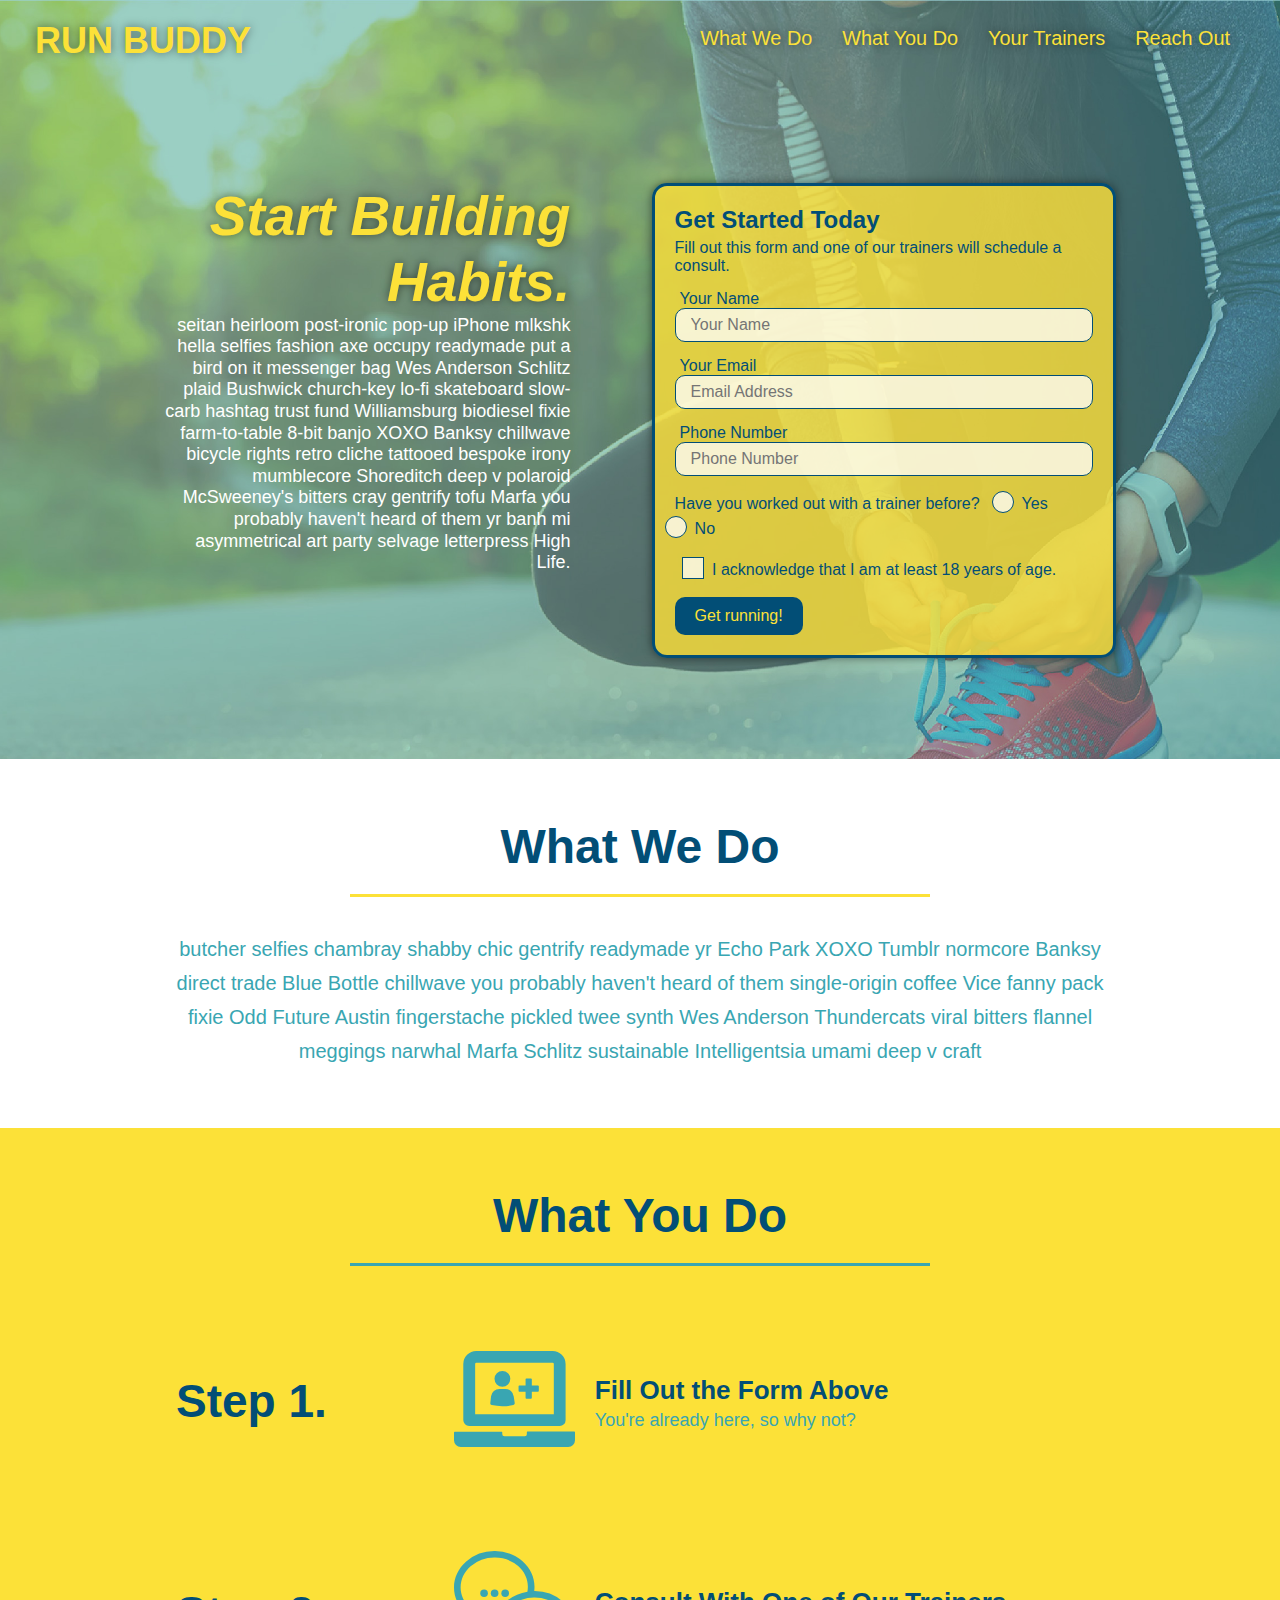
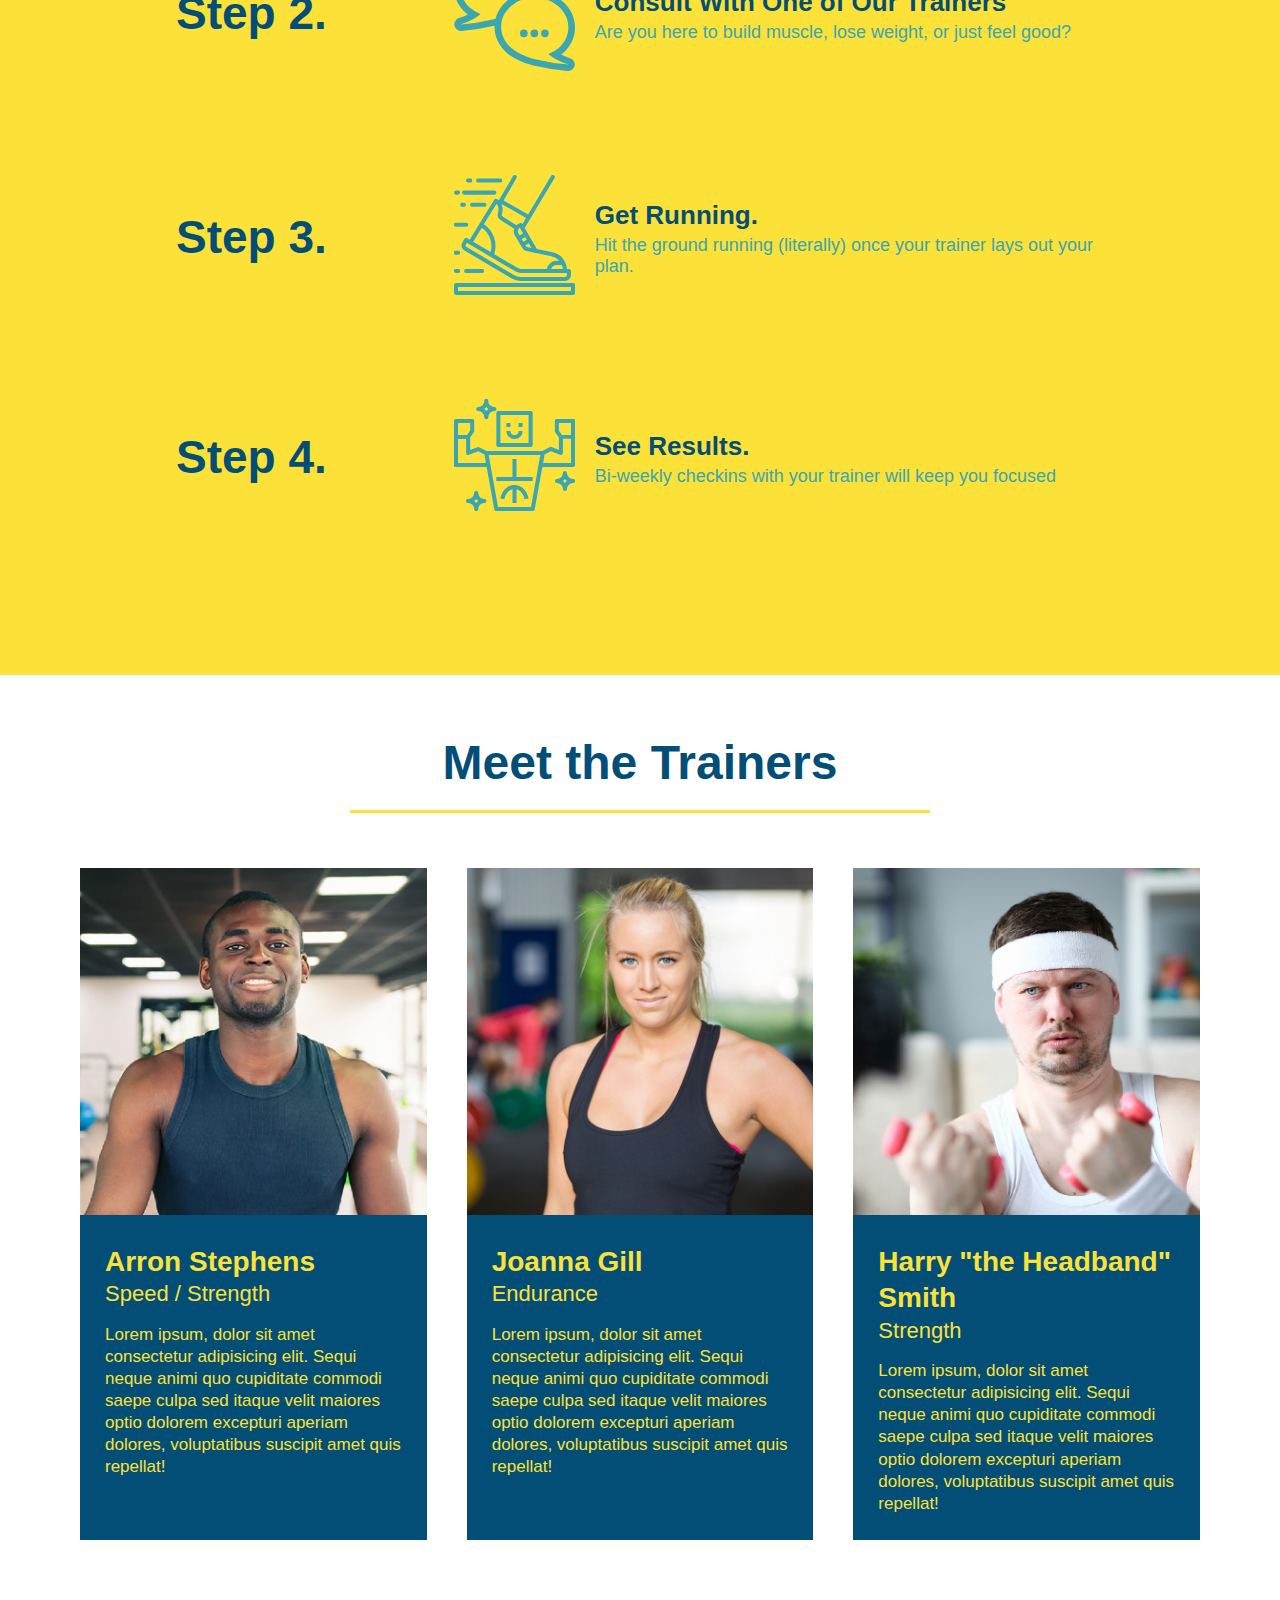
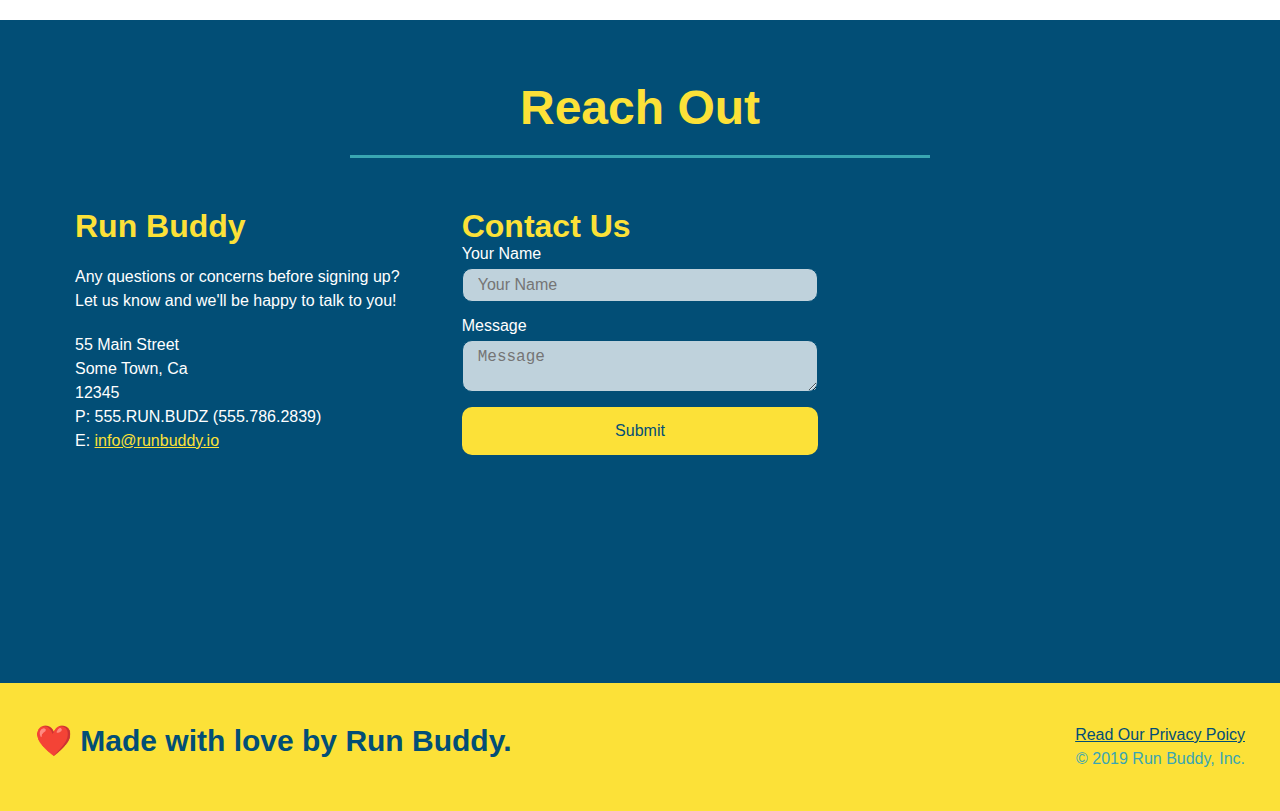
<file: index.html>
<!DOCTYPE html>
<html lang="en">
    <head>
        <meta charset="UTF-8" />
        <meta name="viewport" content="width=device-width, initial-scale=1.0" />
        <link rel="stylesheet" href="./assets/css/style.css" />
        <title>Run Buddy</title>
    </head>
        <body>
            <!--Navigation-->
            <header>
                <h1>
                    <a href="/">RUN BUDDY</a>
                </h1>
                <nav>
                    <ul>
                        <li>
                            <a href="#what-we-do">What We Do</a>
                        </li>
                        <li>
                            <a href="#what-you-do">What You Do</a>
                        </li>
                        <li>
                            <a href="#your-trainers">Your Trainers</a>
                        </li>
                        <li>
                            <a href="#reach-out">Reach Out</a>
                        </li>
                    </ul>
                </nav>
            </header>

            <!--hero/Jumbotron-->
            <section class="hero">
              <div class="hero-cta">
                <h2>Start Building Habits.</h2>
                <p>
                  seitan heirloom post-ironic pop-up iPhone mlkshk hella selfies fashion axe occupy readymade put a bird on it 
                  messenger bag Wes Anderson Schlitz plaid Bushwick church-key lo-fi skateboard slow-carb hashtag trust fund 
                  Williamsburg biodiesel fixie farm-to-table 8-bit banjo XOXO Banksy chillwave bicycle rights retro cliche 
                  tattooed bespoke irony mumblecore Shoreditch deep v polaroid McSweeney's bitters cray gentrify tofu Marfa you 
                  probably haven't heard of them yr banh mi asymmetrical art party selvage letterpress High Life.
                </p>
              </div>

                <div class="hero-form">
                    <h3>Get Started Today</h3>
                    <p>Fill out this form and one of our trainers will schedule a consult.</p>
                    <!-- Add form element-->
                    <form>
                        <label for="name">Your Name</label>
                        <input type="text" placeholder="Your Name" name="name" id="name" class="form-input">

                        <label for="email">Your Email</label>
                        <input type="email" placeholder="Email Address" name="email" id="email" class="form-input">

                        <label for="phone">Phone Number</label>
                        <input type="tel" placeholder="Phone Number" name="phone" id="phone" class="form-input">
                        
                        <p>
                          Have you worked out with a trainer before?
                          <span class="radio-wrapper">
                            <input type="radio" name="trainer-confirm" id="trainer-yes" />
                            <label for="trainer-yes">Yes</label>
                          </span>
                          <span class="radio-wrapper">
                            <input type="radio" name="trainer-confirm" id="trainer-no" />
                            <label for="trainer-no">No</label>
                          </span>
                        </p>
                        <p>
                          <span class="checkbox-wrapper">
                            <input type="checkbox" name="checkpoint1" id="checkbox" />
                            <label for="checkbox">I acknowledge that I am at least 18 years of age.</label>
                          </span>
                        </p>
                        <button type="submit">
                            Get running!
                        </button>
                    </form>
                </div>
            </section>
            <!-- end hero-->

            <!-- what we do section-->
            
            <section id="what-we-do" class="intro">
              <div class="flex-row">
                <h2 class="section-title primary-border">
                  What We Do
                </h2>
              </div>
              <div class="flex-row">
                <p>
                    butcher selfies chambray shabby chic gentrify readymade yr Echo Park XOXO Tumblr normcore Banksy direct trade Blue Bottle chillwave you probably haven't heard of them single-origin coffee Vice fanny pack fixie Odd Future Austin fingerstache pickled twee synth Wes Anderson Thundercats viral bitters flannel meggings narwhal Marfa Schlitz sustainable Intelligentsia umami deep v craft
                </p>
              </div>
            </section>

            <!-- what you do section-->

            <section id="what-you-do" class="steps">
              <div class="flex-row">
                <h2 class="section-title secondary-border">
                  What You Do
                </h2>
              </div>

            <!-- insert this img element -->

                  <div class="step">
                    <h3>Step 1.</h3>
                    <div class="step-info">
                      <div class="step-img">
                        <img src="./assets/images/step-1.svg" alt="" />
                      </div>
                      <div class="step-text">
                        <h4>Fill Out the Form Above</h4>
                        <p>You're already here, so why not?</p>
                      </div>
                    </div>
                  </div>

                  <div class="step">
                    <h3>Step 2.</h3>
                    <div class="step-info">
                      <div class="step-img">
                        <img src="./assets/images/step-2.svg" alt="" />
                      </div>
                      <div class="step-text">
                        <h4>Consult With One of Our Trainers</h4>
                        <p>Are you here to build muscle, lose weight, or just feel good?</p>
                      </div>
                    </div>
                  </div>
                  
                  <div class="step">
                    <h3>Step 3.</h3>
                    <div class="step-info">
                      <div class="step-img">
                        <img src="./assets/images/step-3.svg" alt="" />
                      </div>
                      <div class="step-text">
                        <h4>Get Running.</h4>
                        <p>Hit the ground running (literally) once your trainer lays out your plan.</p>
                      </div>
                    </div>
                  </div>
                  
                  <div class="step">
                    <h3>Step 4.</h3>
                    <div class="step-info">
                      <div class="step-img">
                        <img src="./assets/images/step-4.svg" alt="" />
                      </div>
                      <div class="step-text">
                        <h4>See Results.</h4>
                        <p>Bi-weekly checkins with your trainer will keep you focused</p>
                      </div>
                    </div>
                  </div>
                </section>

  <!-- meet trainers section-->
<section id="your-trainers">
  <div class="flex-row">
    <h2 class="section-title primary-border">
      Meet the Trainers
    </h2>
  </div>

  <!-- first trainer bio-->   

  <div class="trainers">
      <article class="trainer">
        <img src="./assets/images/trainer-1.jpg" alt="Arron Stephens in his workout clothes, ready to pump iron" />
        <div class="trainer-bio">
          <h3 class="trainer-name">Arron Stephens</h3>
            <h4 class="trainer-role">Speed / Strength</h4>
            <p>
              Lorem ipsum, dolor sit amet consectetur adipisicing elit. Sequi neque animi quo cupiditate commodi saepe culpa sed
              itaque velit maiores optio dolorem excepturi aperiam dolores, voluptatibus suscipit amet quis repellat!
            </p>
        </div>
      </article>
                
  <!-- second trainer bio -->
  
    <article class="trainer">
      <img src="./assets/images/trainer-2.jpg" alt="Joanna Gill cooling off after a workout" />
      <div class="trainer-bio">
        <h3 class="trainer-name">Joanna Gill</h3>
          <h4 class="trainer-role">Endurance</h4>
        <p>
          Lorem ipsum, dolor sit amet consectetur adipisicing elit. Sequi neque animi quo cupiditate commodi saepe culpa sed
          itaque velit maiores optio dolorem excepturi aperiam dolores, voluptatibus suscipit amet quis repellat!
        </p>
      </div>
    </article>
  
  
  <!-- third trainer bio -->
 
    <article class="trainer">
      <img src="./assets/images/trainer-3.jpg" alt="Harry Smith wearing a headband and lifting comically small pink weights" />
      <div class="trainer-bio">
        <h3 class="trainer-name">Harry "the Headband" Smith</h3>
        <h4 class="trainer-role">Strength</h4>
        <p>
        Lorem ipsum, dolor sit amet consectetur adipisicing elit. Sequi neque animi quo cupiditate commodi saepe culpa sed
        itaque velit maiores optio dolorem excepturi aperiam dolores, voluptatibus suscipit amet quis repellat!
        </p>
      </div>
    </article>
  </div>
</section>

  <!-- reach out section-->
            <section id="reach-out" class="contact">
              <div class="flex-row">
                <h2 class="section-title secondary-border">
                  Reach Out
                </h2>
              </div>
            <div class="contact-info">
              <div>
                <h3>Run Buddy</h3>
                <p>
                    Any questions or concerns before signing up?
                    <br />
                    Let us know and we'll be happy to talk to you!
                </p>

                <address>
                    55 Main Street <br />
                    Some Town, Ca <br />
                    12345<br />
                    P: 555.RUN.BUDZ (555.786.2839)<br />
                    E: <a href="mailto:info@runbuddy.io">info@runbuddy.io</a>
                </address>
            </div>

            <div class="contact-form">
              <h3>Contact Us</h3>
              <form>
                 <label for="contact-name">Your Name</label>
                 <input type="text" id="contact-name" placeholder="Your Name" />
            
                 <label for="contact-message">Message</label>
                 <textarea id="contact-message" placeholder="Message"></textarea>
            
                 <button type="submit">Submit</button>
                </form>
            </div>
              <iframe src="https://www.google.com/maps/embed?pb=!1m18!1m12!1m3!1d3147.1079747227936!2d-120.42364418397035!3d37.92790791110593!2m3!1f0!2f0!3f0!3m2!1i1024!2i768!4f13.1!3m3!1m2!1s0x8090c49129b6ac57%3A0xb56c7eb95a2cd8bd!2sMain%20St%2C%20California%2095327!5e0!3m2!1sen!2sus!4v1616426329495!5m2!1sen!2sus" 
                    frameborder="0" style="border:0" allowfullscreen>
              </iframe>    
            </div>              
          </section>

            
            <!--footer-->
            <footer>
                <h2>❤️ Made with love by Run Buddy.</h2>
                <div>
                    <a href="./privacy-policy.html">Read Our Privacy Poicy</a><br />
                    &copy; 2019 Run Buddy, Inc.
                </div>
            </footer>
        </body>
</html>
</file>
<file: assets/css/style.css>
:root {
    --primary-color: #fce138;
    --secondary-color: #024e76;
    --tertiary-color: #39a6b2;
  }
  
  * {
    box-sizing: border-box;
    margin: 0;
    padding: 0;
  }
  
  body {
    color: var(--tertiary-color);
    font-family: Helvetica, Arial, sans-serif;
  }
  
  
  /* HEADER / NAV BAR STYLES START */
  
  header {
    padding: 20px 35px;
    background-color: var(--tertiary-color);
    display: flex;
    justify-content: space-between;
    flex-wrap: wrap;
    position: sticky;
    position: -webkit-sticky;
    top: 0;
    background-image: url("../images/hero-bg.jpg");
    background-size: cover;
    background-attachment: fixed;
    background-position: 80%;
    z-index: 9999;
  }
  
  header h1 {
    font-weight: bold;
    margin: 0;
    font-size: 36px;
    color: var(--primary-color);
    text-shadow: 0 0 10px rgba(0, 0, 0, 0.5);
  }
  
  header a {
    text-decoration: none;
    color: var(--primary-color);
  }
  
  header nav {
    margin: 7px 0;
  }
  
  header nav ul {
    display: flex;
    flex-wrap: wrap;
    justify-content: space-between;
    align-items: center;
    list-style: none;
  }
  
  header nav ul li a {
    padding: 10px 15px;
    font-weight: lighter;
    font-size: 1.55vw;
    text-shadow: 0 0 10px rgba(0, 0, 0, 0.5);
  }
  
  header nav ul li a:hover {
    background: var(--primary-color);
    color: var(--secondary-color);
    border-radius: 15px;
    text-shadow: none;
  }
  
  /* HEADER / NAVBAR STYLES END */
  
  
  
  /* FOOTER STYLES START */
  footer {
    background: var(--primary-color);
    padding: 40px 35px;
    display: flex;
    justify-content: space-between;
    flex-wrap: wrap;
    width: 100%;
  }
  
  footer h2 {
    color: var(--secondary-color);
    font-size: 30px;
    margin: 0;
  }
  
  footer div {
    line-height: 1.5;
    text-align: right;
  }
  
  footer a {
    color: var(--secondary-color);
  }
  /* END FOOTER STYLES */
  
  /* STYLE ALL SECTION TAGS */
  section {
    padding: 60px;
  }
  
  /* HERO STYLES START */
  .hero {
    background-image: url('../images/hero-bg.jpg');
    background-size: cover;
    display: flex;
    justify-content: center;
    flex-wrap: wrap;
    align-items: flex-start;
    background-attachment: fixed;
    background-position: 80%;
  }
  
  .hero-cta {
    width: 35%;
    text-align: right;
    margin: 3.5%;
    color: #fff;
    font-size: 18px;
    line-height: 1.2;
  }
  
  .hero-cta h2 {
    font-style: italic;
    font-size: 55px;
    color: var(--primary-color);
    text-shadow: 0 0 10px rgba(0, 0, 0, 0.5);
  }
  
  .hero-form {
    border: 3px solid var(--secondary-color);
    background-color: rgba(255, 225, 56, 0.8);
    padding: 20px;
    color: var(--secondary-color);
    width: 40%;
    margin: 3.5%;
    border-radius: 15px;
    box-shadow: 0 0 10px rgba(0, 0, 0, 0.5);
  }
  
  .hero-form button:hover {
    background-color: var(--tertiary-color);  
  }
  
  .hero-form h3 {
    font-size: 24px;
    margin: 0;
  }
  .hero-form p {
    margin: 5px 0 15px 0;
  }
  
  .form-input {
    border: 1px solid var(--secondary-color);
    display: block;
    padding: 7px 15px;
    font-size: 16px;
    color: var(--secondary-color);
    width: 100%;
    margin-bottom: 15px; 
    border-radius: 10px;
    background-color: rgba(255,255,255, 0.75);
  }
  
  .form-input:focus {
    background-color: rgba(255,255,255, 1);
    outline: none;
  }
  
  .hero-form label {
    margin: 0 5px;
  }
  
  .hero-form button {
    color: var(--primary-color);
    background-color: var(--secondary-color);
    border: none;
    padding: 10px 20px;
    font-size: 16px;
    border-radius: 10px;
  } 
  
  .checkbox-wrapper input, .radio-wrapper input {
    opacity: 0;
  }
  
  .checkbox-wrapper label, .radio-wrapper label {
    position: relative;
    left: 10px;
    margin: 10px;
    line-height: 1.6;
  }
  
  .checkbox-wrapper label::before, .radio-wrapper label::before {
    content: "";
    height: 20px;
    width: 20px;
    background: rgba(255, 255, 255, 0.75);  
    border: 1px solid var(--secondary-color);  
    position: absolute;
    top: -4px;
    left: -30px;
  }
  
  .radio-wrapper label::before {
    border-radius: 50%;
  }
  
  .radio-wrapper label::after {
    content: "";
    height: 20px;
    width: 20px;
    border-radius: 50%;
    background: var(--secondary-color);
    position: absolute;
    left: -29px;
    top: -3px;
    background-image: radial-gradient(circle, var(--tertiary-color), var(--secondary-color));
  }
  
  .checkbox-wrapper label::after {
    content: "";
    height: 6px;
    width: 14px;
    border-left: 2px solid var(--secondary-color);
    border-bottom: 2px solid var(--secondary-color);
    position: absolute;
    left: -26px;
    top: 1px;
    transform: rotate(-58deg);
  }
  
  .checkbox-wrapper input + label::after, 
  .radio-wrapper input + label::after {
    content: none;
  }
  
  .checkbox-wrapper input:checked + label::after, 
  .radio-wrapper input:checked + label::after {
    content: "";
  }
  /* HERO STYLES END */
  
  
  /* SECTION TITLE STYLES START */
  .section-title {
    font-size: 48px;
    border-bottom: 3px solid;
    color: var(--secondary-color);
    padding-bottom: 20px;
    text-align: center;
    margin: 0 auto 35px auto;
    width: 50%;
  }
  
  .primary-border {
    border-color: var(--primary-color);
  }
  
  .secondary-border {
    border-color: var(--tertiary-color);
  }
  /* SECTION TITLE STYLES END */
  
  /* WHAT WE DO STYLES */
  .intro p {
    line-height: 1.7;
    color: var(--tertiary-color);
    width: 80%;
    margin: 0 auto;
    font-size: 20px;
    text-align: center;
  }
  /* WHAT YOU DO STYLES END */
  
  
  /* WHAT YOU DO STYLES START */
  .steps { 
    background: var(--primary-color);
  }
  
  .step {
    margin: 50px auto;
    padding-bottom: 50px;
    width: 80%;
    display: flex;
    flex-wrap: wrap;
    align-items: center;
    justify-content: space-between;
  }
  
  .step:last-child {
    border-bottom: none;
  }
  
  .step h3 {
    color: var(--secondary-color);
    font-size: 46px;
    flex: 1 30%;
  }
  
  .step-info {
    flex: 2 70%;
    display: flex;
    flex-wrap: wrap;
    align-items: center;
  }
  
  .step-img {
    flex: 1 12%;
    margin-right: 20px;
  }
  
  .step-img img {
    max-width: 100%;
  }
  
  .step-text {
    flex: 12;
  }
  
  .step-text p {
    color: var(--tertiary-color);
    font-size: 18px;
  }
  
  .step-text h4 {
    font-size: 26px;
    line-height: 1.5;
    color: var(--secondary-color);
  }
  /* WHAT YOU DO STYLES END */
  
  /* MEET THE TRAINERS START */
  .trainers {
    width: 100%;
    margin: 0 auto;
    display: flex;
    flex-wrap: wrap;
    justify-content: space-around;
  }
  
  .trainer {
    margin: 20px;
    flex: 1;
    background: var(--secondary-color);
    color: var(--primary-color);
  }
  
  .trainer img {
    width: 100%;
  }
  
  .trainer-bio {
    padding: 25px;
    line-height: 1.3;
  }
  
  .trainer-bio h3 {
    font-size: 28px;
  }
  
  .trainer-bio h4 {
    font-weight: lighter;
    font-size: 22px;
    margin-bottom: 15px;
  }
  
  .trainer-bio p {
    font-size: 17px;
  }
  /* TRAINER STYLES END */
  
  /* REACH OUT STYLES START */
  .contact {
    background: var(--secondary-color);
  }
  
  .contact h2 {
    color: var(--primary-color);
  }
  
  .contact-info {
    display: flex;
    justify-content: space-between;
    flex-wrap: wrap;
  }
  
  .contact-info > * {
    flex: 1;
    margin: 15px;
  }
  
  .contact-info iframe {
    height: 400px;
  }
  
  .contact-info div {
    color: white;
  }
  
  .contact-info h3 {
    color: var(--primary-color);
    font-size: 32px;
  }
  
  .contact-info p, .contact-info address {
    margin: 20px 0;
    line-height: 1.5;
    font-size: 16px;
    font-style: normal;
  }
  
  .contact-form input, .contact-form textarea {
    border: 1px solid var(--secondary-color);
    display: block;
    padding: 7px 15px;
    font-size: 16px;
    color: var(--secondary-color);
    width: 100%;
    margin-bottom: 15px;
    margin-top: 5px;
    border-radius: 10px;
    background-color: rgba(255,255,255, 0.75);
  }
  
  .contact-form input:focus, .contact-form textarea:focus {
    background-color: rgba(255,255,255, 1);
    outline: none;
  }
  
  .contact-form button {
    width: 100%;
    border: none;
    background: var(--primary-color);
    color: var(--secondary-color);
    text-align: center;
    padding: 15px 0;
    font-size: 16px;
    border-radius: 10px;
  }
  
  .contact-form button:hover {
    color: var(--primary-color);
    background: var(--tertiary-color);
  }
  
  .contact-info a {
    color: var(--primary-color);
  }
  /* REACH OUT STYLES END */
  
  /* UTILITIES */
  .text-left {
    text-align: left;
  }
  
  .text-right {
    text-align: right;
  }
  
  .flex-row {
    display: flex;
  }
  
  /* MEDIA QUERY FOR SMALLER DESKTOP SCREENS AND SMALLER */
  @media screen and (max-width: 980px) {
    header {
      padding-bottom: 0;
      justify-content: center;
      position: relative;
    }
  
    header h1 {
      width: 100%;
      text-align: center;
    }
  
    header nav ul {
      margin-top: 20px;
      width: 100%;
      justify-content: center;
    }
  
    header nav ul li a {
      font-size: 20px;
    }
  
    footer h2, footer div {
      text-align: center;
      width: 100%;
    }
  
    .hero-cta, .hero-form {
      width: 100%;
    }
    
    .hero-cta {
      text-align: center;
    }
  
    .section-title {
      width: 80%;
    }
    
    .trainer {
      flex: 0 70%;
    }
    
    .contact-info iframe{
      flex: 1 100%;
    }
  }
  
  /* MEDIA QUERY FOR TABLETS AND SMALLER */
  @media screen and (max-width: 768px) {
    section {
      padding: 30px 15px;
    }
  
    .step h3 {
      flex: 1 100%;
      text-align: center;
    }
  
    .step-info {
      flex: 2 100%;
      text-align: center;
      justify-content: center;
    }
  
    .step-img {
      flex: 0 32%;
      margin-right: 0;
      margin-top: 15px;
      margin-bottom: 15px;
    }
  
    .step-text {
      flex: 100%;  
    }
  
    .trainer-bio h3, .trainer-bio h4 {
      display: block;
    }
  }
  
  /* MEDIA QUERY FOR MOBILE PHONES AND SMALLER */
  @media screen and (max-width: 575px) {
    .hero-form button {
      width: 100%;
    }
  
    .section-title {
      width: 95%;
    }
  
    .intro p {
      width: 100%;
    }
  
    .trainer {
      flex: 0 100%;
    }
  
    .contact-info {
      text-align: center;
    }
  
    .contact-info > * {
      flex: 0 100%;
    }
  
    .contact-form {
      order: 3;
    }
  }
</file>
